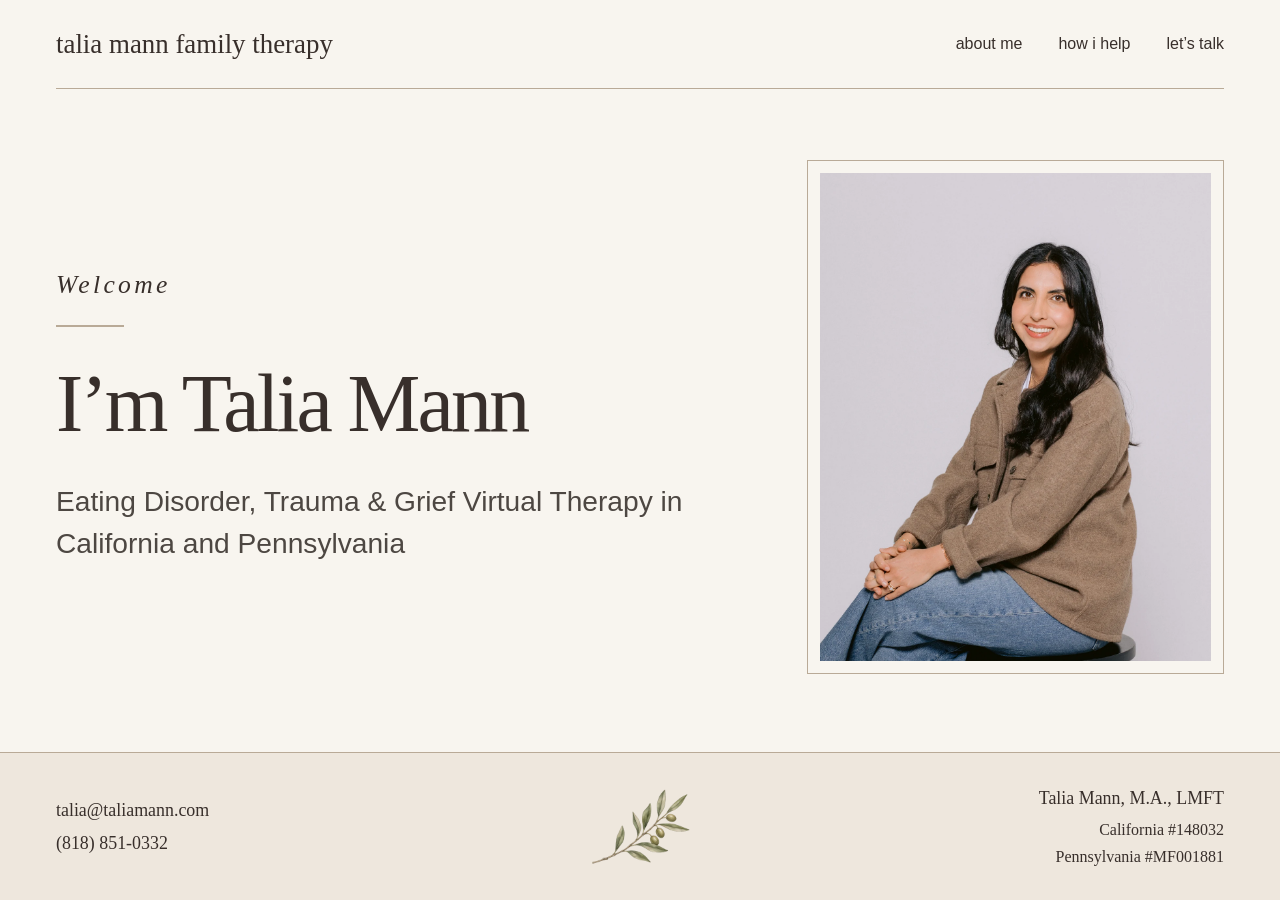
<file: index.html>
<!doctype html>
<html lang="en"><head><meta charset="utf-8"><meta name="viewport" content="width=device-width, initial-scale=1"><title>Talia Mann Family Therapy | Virtual Therapy in California &amp; Pennsylvania</title><meta name="description" content="Virtual therapy for eating disorders, trauma and grief in California and Pennsylvania with Talia Mann, M.A., LMFT."><link rel="canonical" href="https://www.taliamann.com/"><link rel="icon" type="image/svg+xml" href="data:image/svg+xml,%3Csvg xmlns='http://www.w3.org/2000/svg' viewBox='0 0 64 64'%3E%3Crect width='64' height='64' rx='12' fill='%23f7f3ed'/%3E%3Ctext x='32' y='44' text-anchor='middle' font-family='Georgia,serif' font-size='37' fill='%23392f29'%3Etm%3C/text%3E%3C/svg%3E"><link rel="stylesheet" href="site.css"></head><body>
<a class="skip-link" href="#main">Skip to content</a><header class="site-header wrap"><a class="brand" href="index.html">talia mann family therapy</a><nav aria-label="Main navigation"><a href="about.html">about me</a><a href="how-i-help.html">how i help</a><a href="contact.html">let’s talk</a></nav></header>
<main id="main" class="home-main wrap"><section class="home-hero" aria-labelledby="page-title">
<div class="home-copy"><p class="eyebrow">Welcome</p><h1 id="page-title">I’m Talia Mann</h1><p class="specialties">Eating Disorder, Trauma &amp; Grief Virtual Therapy in California and Pennsylvania</p></div>
<figure class="portrait-frame"><img class="home-photo" src="talia-home.webp" alt="Talia Mann seated in a brown jacket" width="1200" height="1500" fetchpriority="high"></figure>
</section></main>
<footer class="site-footer"><div class="footer-inner">
<address><a href="mailto:talia@taliamann.com">talia@taliamann.com</a><a href="tel:+18188510332">(818) 851-0332</a></address>
<img class="sprig" src="olive-sprig.webp" alt="" width="120" height="80" loading="lazy">
<div class="credentials"><p class="credential-name">Talia Mann, M.A., LMFT</p><p>California #148032</p><p>Pennsylvania #MF001881</p></div>
</div></footer>
</body></html>
</file>
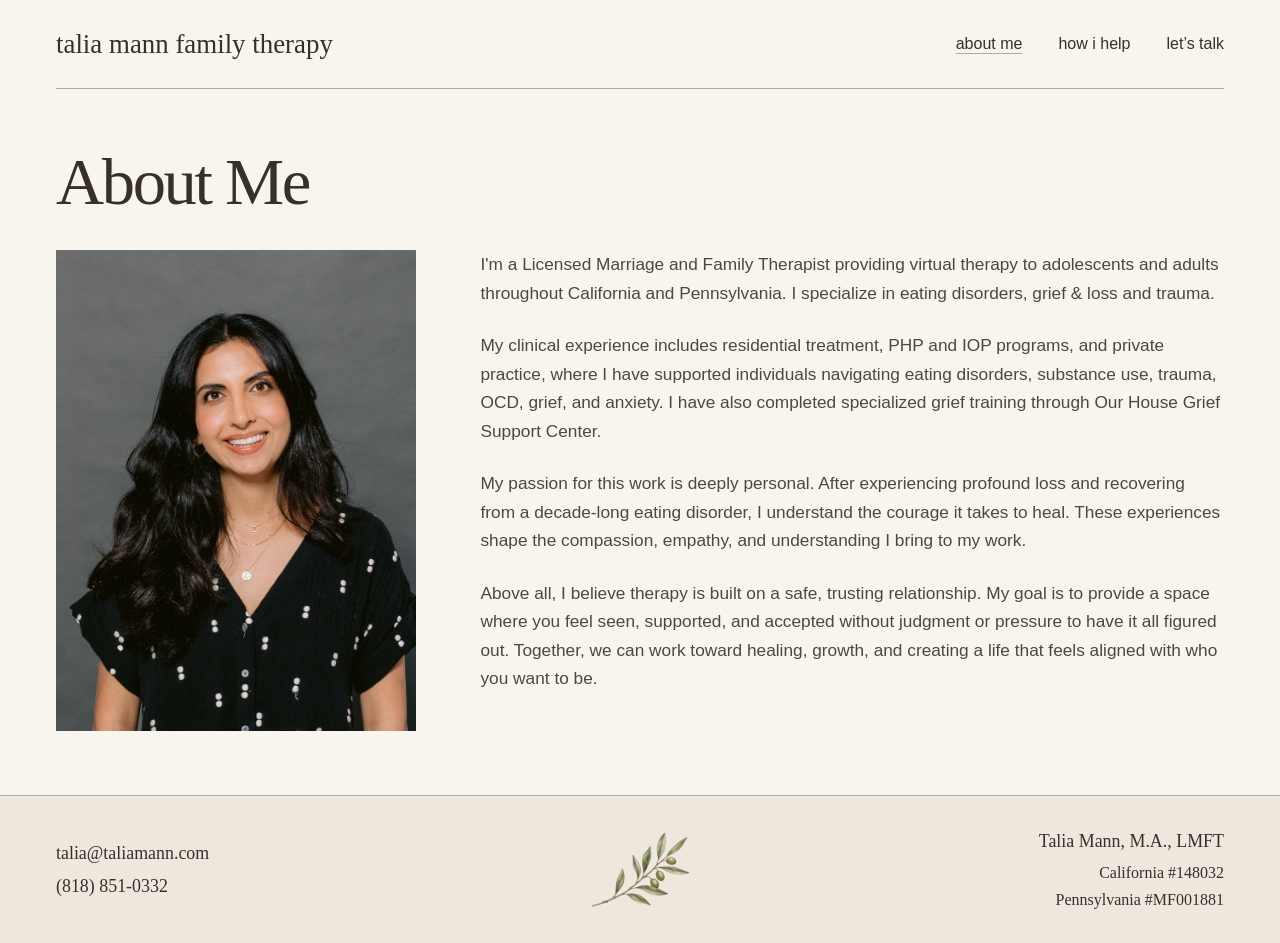
<file: about.html>
<!doctype html>
<html lang="en"><head><meta charset="utf-8"><meta name="viewport" content="width=device-width, initial-scale=1"><title>About Me | Talia Mann Family Therapy</title><meta name="description" content="Meet Talia Mann, a Licensed Marriage and Family Therapist providing virtual therapy to adolescents and adults in California and Pennsylvania."><link rel="canonical" href="https://www.taliamann.com/about.html"><link rel="icon" type="image/svg+xml" href="data:image/svg+xml,%3Csvg xmlns='http://www.w3.org/2000/svg' viewBox='0 0 64 64'%3E%3Crect width='64' height='64' rx='12' fill='%23f7f3ed'/%3E%3Ctext x='32' y='44' text-anchor='middle' font-family='Georgia,serif' font-size='37' fill='%23392f29'%3Etm%3C/text%3E%3C/svg%3E"><link rel="stylesheet" href="site.css"></head><body>
<a class="skip-link" href="#main">Skip to content</a><header class="site-header wrap"><a class="brand" href="index.html">talia mann family therapy</a><nav aria-label="Main navigation"><a href="about.html" aria-current="page">about me</a><a href="how-i-help.html">how i help</a><a href="contact.html">let’s talk</a></nav></header>
<main id="main" class="about-main wrap"><h1 id="page-title">About Me</h1><div class="about-layout"><figure class="about-portrait"><img src="talia-about.webp" alt="Talia Mann smiling in a black blouse" width="1200" height="1129" fetchpriority="high"></figure><div class="bio"><p>I&#x27;m a Licensed Marriage and Family Therapist providing virtual therapy to adolescents and adults throughout California and Pennsylvania. I specialize in eating disorders, grief &amp; loss and trauma.</p><p>My clinical experience includes residential treatment, PHP and IOP programs, and private practice, where I have supported individuals navigating eating disorders, substance use, trauma, OCD, grief, and anxiety. I have also completed specialized grief training through Our House Grief Support Center.</p><p>My passion for this work is deeply personal. After experiencing profound loss and recovering from a decade-long eating disorder, I understand the courage it takes to heal. These experiences shape the compassion, empathy, and understanding I bring to my work.</p><p>Above all, I believe therapy is built on a safe, trusting relationship. My goal is to provide a space where you feel seen, supported, and accepted without judgment or pressure to have it all figured out. Together, we can work toward healing, growth, and creating a life that feels aligned with who you want to be.</p></div></div></main>
<footer class="site-footer"><div class="footer-inner">
<address><a href="mailto:talia@taliamann.com">talia@taliamann.com</a><a href="tel:+18188510332">(818) 851-0332</a></address>
<img class="sprig" src="olive-sprig.webp" alt="" width="120" height="80" loading="lazy">
<div class="credentials"><p class="credential-name">Talia Mann, M.A., LMFT</p><p>California #148032</p><p>Pennsylvania #MF001881</p></div>
</div></footer>
</body></html>
</file>
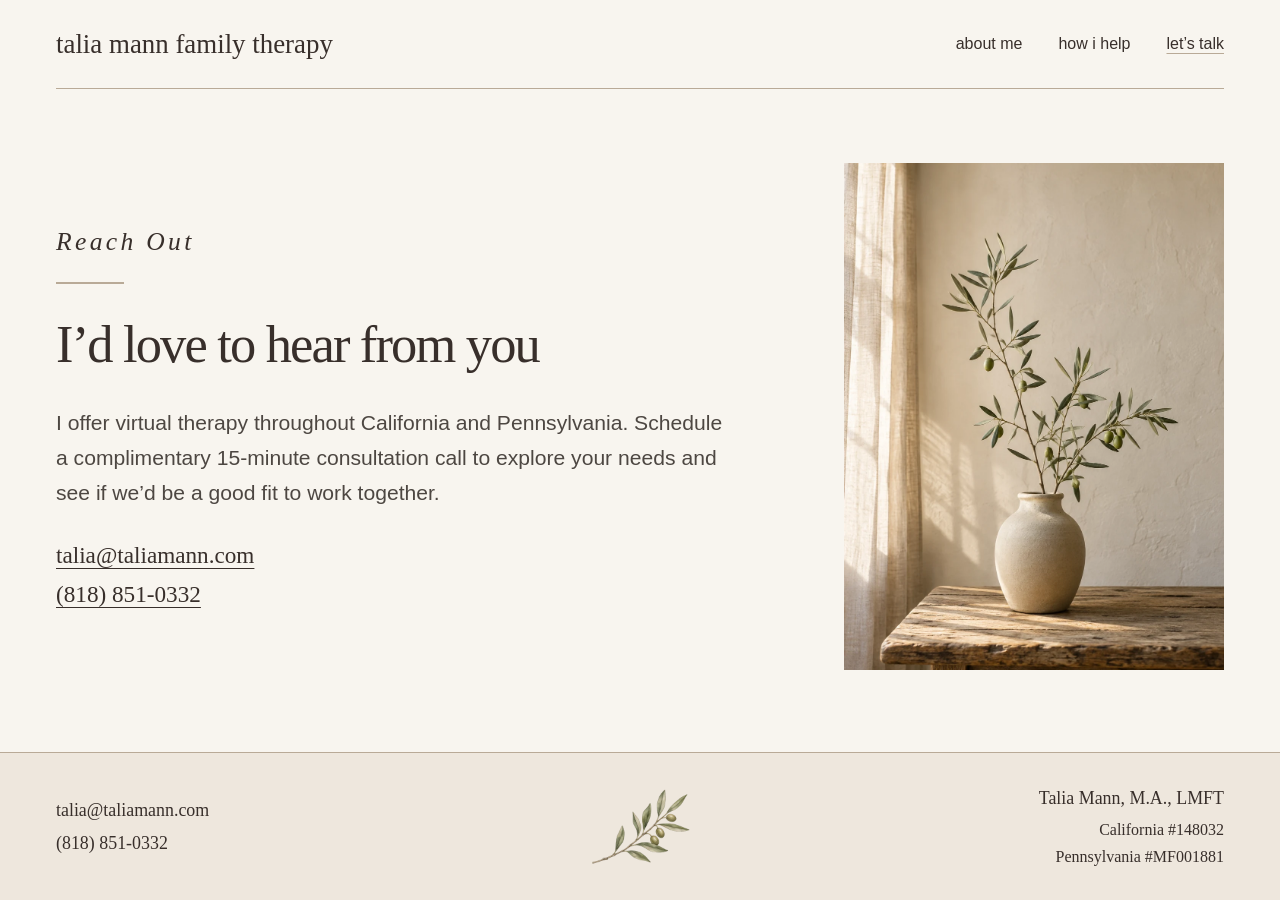
<file: contact.html>
<!doctype html>
<html lang="en"><head><meta charset="utf-8"><meta name="viewport" content="width=device-width, initial-scale=1"><title>Let’s Talk | Talia Mann Family Therapy</title><meta name="description" content="Contact Talia Mann to explore your needs and schedule a complimentary 15-minute consultation call."><link rel="canonical" href="https://www.taliamann.com/contact.html"><link rel="icon" type="image/svg+xml" href="data:image/svg+xml,%3Csvg xmlns='http://www.w3.org/2000/svg' viewBox='0 0 64 64'%3E%3Crect width='64' height='64' rx='12' fill='%23f7f3ed'/%3E%3Ctext x='32' y='44' text-anchor='middle' font-family='Georgia,serif' font-size='37' fill='%23392f29'%3Etm%3C/text%3E%3C/svg%3E"><link rel="stylesheet" href="site.css"></head><body>
<a class="skip-link" href="#main">Skip to content</a><header class="site-header wrap"><a class="brand" href="index.html">talia mann family therapy</a><nav aria-label="Main navigation"><a href="about.html">about me</a><a href="how-i-help.html">how i help</a><a href="contact.html" aria-current="page">let’s talk</a></nav></header>
<main id="main" class="contact-main wrap"><section class="contact-layout" aria-labelledby="page-title"><div class="contact-copy"><p class="eyebrow">Reach Out</p><h1 id="page-title">I’d love to hear from you</h1><p>I offer virtual therapy throughout California and Pennsylvania. Schedule a complimentary 15-minute consultation call to explore your needs and see if we’d be a good fit to work together.</p><address class="contact-links"><a href="mailto:talia@taliamann.com">talia@taliamann.com</a><a href="tel:+18188510332">(818) 851-0332</a></address></div><figure class="contact-photo"><img src="olive-still-life.webp" alt="An olive branch in a ceramic vase in warm sunlight" width="1000" height="1500" fetchpriority="high"></figure></section></main>
<footer class="site-footer"><div class="footer-inner">
<address><a href="mailto:talia@taliamann.com">talia@taliamann.com</a><a href="tel:+18188510332">(818) 851-0332</a></address>
<img class="sprig" src="olive-sprig.webp" alt="" width="120" height="80" loading="lazy">
<div class="credentials"><p class="credential-name">Talia Mann, M.A., LMFT</p><p>California #148032</p><p>Pennsylvania #MF001881</p></div>
</div></footer>
</body></html>
</file>
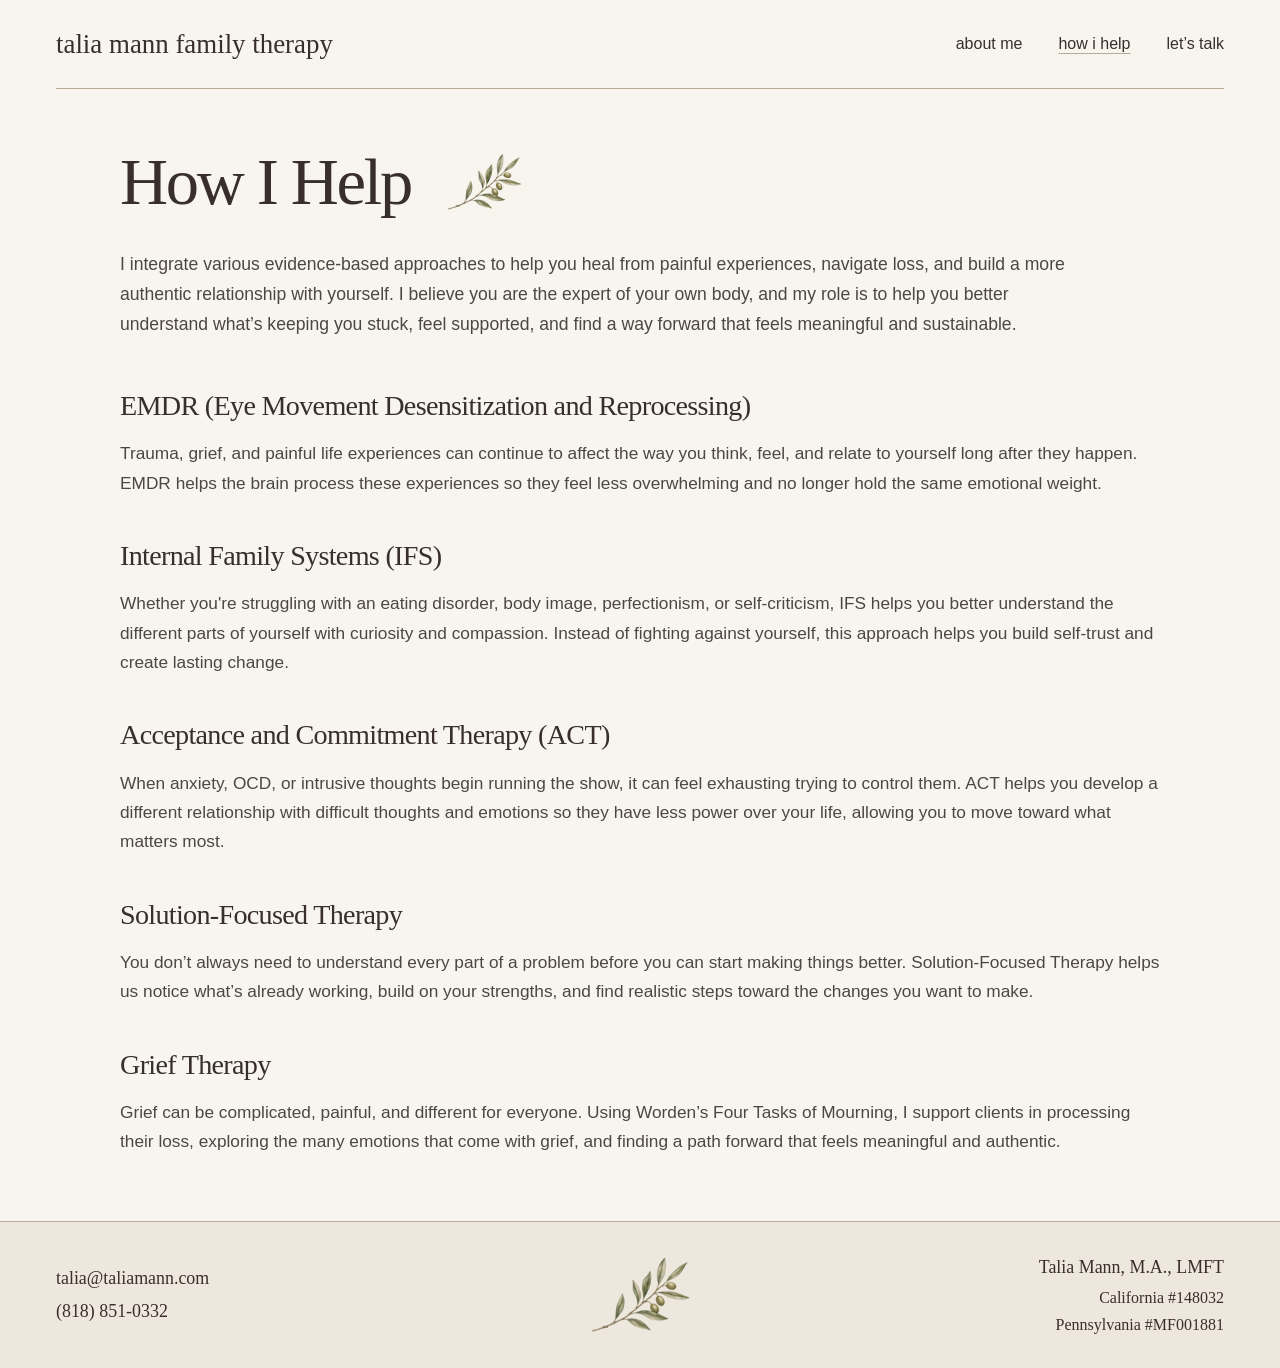
<file: how-i-help.html>
<!doctype html>
<html lang="en"><head><meta charset="utf-8"><meta name="viewport" content="width=device-width, initial-scale=1"><title>How I Help | Talia Mann Family Therapy</title><meta name="description" content="Learn about Talia Mann’s approach to therapy, including EMDR, IFS, ACT, Solution-Focused Therapy and Grief Therapy."><link rel="canonical" href="https://www.taliamann.com/how-i-help.html"><link rel="icon" type="image/svg+xml" href="data:image/svg+xml,%3Csvg xmlns='http://www.w3.org/2000/svg' viewBox='0 0 64 64'%3E%3Crect width='64' height='64' rx='12' fill='%23f7f3ed'/%3E%3Ctext x='32' y='44' text-anchor='middle' font-family='Georgia,serif' font-size='37' fill='%23392f29'%3Etm%3C/text%3E%3C/svg%3E"><link rel="stylesheet" href="site.css"></head><body>
<a class="skip-link" href="#main">Skip to content</a><header class="site-header wrap"><a class="brand" href="index.html">talia mann family therapy</a><nav aria-label="Main navigation"><a href="about.html">about me</a><a href="how-i-help.html" aria-current="page">how i help</a><a href="contact.html">let’s talk</a></nav></header>
<main id="main" class="help-main wrap"><div class="help-heading"><h1 id="page-title">How I Help</h1><img class="sprig" src="olive-sprig.webp" alt="" width="120" height="80" loading="lazy"></div><p class="help-intro">I integrate various evidence-based approaches to help you heal from painful experiences, navigate loss, and build a more authentic relationship with yourself. I believe you are the expert of your own body, and my role is to help you better understand what’s keeping you stuck, feel supported, and find a way forward that feels meaningful and sustainable.</p><div class="approaches"><section><h2>EMDR (Eye Movement Desensitization and Reprocessing)</h2><p>Trauma, grief, and painful life experiences can continue to affect the way you think, feel, and relate to yourself long after they happen. EMDR helps the brain process these experiences so they feel less overwhelming and no longer hold the same emotional weight.</p></section><section><h2>Internal Family Systems (IFS)</h2><p>Whether you&#x27;re struggling with an eating disorder, body image, perfectionism, or self-criticism, IFS helps you better understand the different parts of yourself with curiosity and compassion. Instead of fighting against yourself, this approach helps you build self-trust and create lasting change.</p></section><section><h2>Acceptance and Commitment Therapy (ACT)</h2><p>When anxiety, OCD, or intrusive thoughts begin running the show, it can feel exhausting trying to control them. ACT helps you develop a different relationship with difficult thoughts and emotions so they have less power over your life, allowing you to move toward what matters most.</p></section><section><h2>Solution-Focused Therapy</h2><p>You don’t always need to understand every part of a problem before you can start making things better. Solution-Focused Therapy helps us notice what’s already working, build on your strengths, and find realistic steps toward the changes you want to make.</p></section><section><h2>Grief Therapy</h2><p>Grief can be complicated, painful, and different for everyone. Using Worden’s Four Tasks of Mourning, I support clients in processing their loss, exploring the many emotions that come with grief, and finding a path forward that feels meaningful and authentic.</p></section></div></main>
<footer class="site-footer"><div class="footer-inner">
<address><a href="mailto:talia@taliamann.com">talia@taliamann.com</a><a href="tel:+18188510332">(818) 851-0332</a></address>
<img class="sprig" src="olive-sprig.webp" alt="" width="120" height="80" loading="lazy">
<div class="credentials"><p class="credential-name">Talia Mann, M.A., LMFT</p><p>California #148032</p><p>Pennsylvania #MF001881</p></div>
</div></footer>
</body></html>
</file>
<file: site.css>
:root{--paper:#f8f5ef;--ink:#382f2b;--body:#4d4742;--muted:#776a5e;--line:#b9aa97;--footer:#eee7dd;--serif:Georgia,'Times New Roman',serif;--sans:'Helvetica Neue',Helvetica,Arial,sans-serif}
*{box-sizing:border-box}html{font-size:16px;scroll-behavior:smooth}body{margin:0;background:var(--paper);color:var(--ink);font-family:var(--sans);font-weight:400;-webkit-font-smoothing:antialiased;display:flex;flex-direction:column;min-height:100svh}a{color:inherit;text-underline-offset:.22em;text-decoration-thickness:1px}a:hover{color:#805b43}a:focus-visible{outline:2px solid #805b43;outline-offset:6px}img{display:block;max-width:100%;height:auto}figure,p{margin:0}.wrap{width:calc(100% - 112px);max-width:1296px;margin-inline:auto}.site-header{display:flex;align-items:center;justify-content:space-between;gap:36px;padding-block:28px;border-bottom:1px solid var(--line)}.brand{font-family:var(--serif);font-size:clamp(1.35rem,2.1vw,2rem);text-decoration:none;line-height:1.2;letter-spacing:0;white-space:nowrap}.site-header nav{display:flex;align-items:center;gap:36px;font-size:1rem;line-height:1.4}.site-header nav a{text-decoration:none;white-space:nowrap}.site-header nav a[aria-current=page]{text-decoration:underline;text-decoration-color:var(--line)}.skip-link{position:fixed;top:-100px;left:16px;background:var(--ink);color:white;padding:14px;z-index:3}.skip-link:focus{top:10px}h1,h2{font-family:var(--serif);font-weight:400;margin:0;line-height:1.1;letter-spacing:-.035em}h1{font-size:clamp(2.7rem,5.2vw,4.7rem)}h2{font-size:clamp(1.45rem,2.2vw,2rem);letter-spacing:-.025em;line-height:1.25}main{flex:1}.eyebrow{font-family:var(--serif);font-style:italic;font-size:1.6rem;letter-spacing:.13em;line-height:1.3}.eyebrow:after{content:'';display:block;width:68px;height:2px;background:var(--line);margin-top:24px}.home-main{display:flex;align-items:center;padding-block:56px 64px}.home-hero{display:grid;grid-template-columns:minmax(0,1.65fr) minmax(0,1fr);align-items:center;gap:64px;width:100%}.home-copy h1{font-size:clamp(3.1rem,6.4vw,5.9rem);margin-top:32px;white-space:nowrap}.specialties{font-size:clamp(1.3rem,2.2vw,2rem);font-weight:300;line-height:1.5;margin-top:32px;max-width:740px;color:var(--body)}.portrait-frame{padding:12px;border:1px solid var(--line);max-width:420px;width:100%;justify-self:end}.home-photo{width:100%;aspect-ratio:4/5;object-fit:cover;object-position:center}.site-footer{background:var(--footer);border-top:1px solid var(--line);margin-top:0}.footer-inner{max-width:1296px;width:calc(100% - 112px);margin:auto;display:grid;grid-template-columns:1fr 140px 1fr;align-items:center;gap:28px;padding-block:30px}.site-footer address{font-family:var(--serif);font-style:normal;font-size:1.12rem;display:flex;flex-direction:column;gap:12px}.site-footer a{text-decoration:none}.site-footer a:hover{text-decoration:underline}.sprig{width:120px;height:80px;object-fit:contain}.footer-inner>.sprig{justify-self:center}.credentials{text-align:right;font-family:var(--serif);font-size:1rem;line-height:1.7}.credential-name{font-size:1.12rem;margin-bottom:2px}.about-main{padding-block:56px 64px}.about-layout{display:grid;grid-template-columns:minmax(240px,.8fr) minmax(0,1.65fr);gap:64px;margin-top:32px;align-items:start}.about-portrait{max-width:380px;width:100%}.about-portrait img{width:100%;aspect-ratio:3/4;object-fit:cover;object-position:20% 36%}.bio{font-size:1.08rem;line-height:1.65;color:var(--body)}.bio p+p{margin-top:24px}.help-main{max-width:1040px;padding-block:56px 64px}.help-heading{display:flex;align-items:center;gap:28px}.help-heading .sprig{width:90px;height:70px}.help-intro{font-size:1.1rem;line-height:1.7;margin-top:32px;color:var(--body);max-width:980px}.approaches{margin-top:48px}.approaches section+section{margin-top:40px}.approaches p{font-size:1.08rem;line-height:1.7;margin-top:16px;color:var(--body)}.contact-main{display:flex;align-items:center;padding-block:56px 64px}.contact-layout{display:grid;grid-template-columns:minmax(0,1.65fr) minmax(0,1fr);align-items:center;gap:64px;width:100%}.contact-copy h1{font-size:clamp(2.7rem,4.1vw,3.8rem);margin-top:32px;max-width:720px}.contact-copy>p:not(.eyebrow){font-size:clamp(1.15rem,1.65vw,1.45rem);line-height:1.65;margin-top:32px;max-width:680px;color:var(--body)}.contact-links{margin-top:32px;display:flex;flex-direction:column;gap:12px;font-style:normal;font-family:var(--serif);font-size:1.45rem}.contact-photo{max-width:380px;justify-self:end}.contact-photo img{width:100%;aspect-ratio:3/4;object-fit:cover}.error-page{padding-block:100px}.error-page p{margin-top:30px}
@media(min-width:1500px){.home-main,.contact-main,.about-main,.help-main{padding-block:72px}}
@media(max-width:1000px){.wrap,.footer-inner{width:calc(100% - 64px)}.site-header{gap:20px}.site-header nav{gap:22px}.home-hero,.contact-layout{gap:32px}.home-copy h1{font-size:clamp(2.8rem,6vw,4rem)}.about-layout{gap:32px;grid-template-columns:minmax(200px,.8fr) minmax(0,1.5fr)}.bio{font-size:1rem}.footer-inner{grid-template-columns:1fr 90px 1fr;gap:16px}.sprig{max-width:90px}.site-footer address,.credential-name{font-size:1rem}.credentials{font-size:.92rem}}
@media(max-width:700px){.wrap,.footer-inner{width:calc(100% - 40px)}.site-header{display:block;padding-block:20px}.brand{font-size:1.55rem;white-space:normal}.site-header nav{justify-content:flex-start;gap:14px;margin-top:23px;font-size:.95rem}.home-main,.contact-main{padding-block:40px 48px}.home-hero,.contact-layout{grid-template-columns:1fr;gap:32px}.eyebrow{font-size:1.25rem}.eyebrow:after{margin-top:17px;width:52px}.home-copy h1{font-size:clamp(2.6rem,10.4vw,4.2rem);margin-top:24px;white-space:normal}.specialties{font-size:1.3rem;margin-top:24px;max-width:450px}.portrait-frame{max-width:310px;justify-self:center;padding:9px}.footer-inner{grid-template-columns:1fr;text-align:center;gap:22px;padding-block:30px}.credentials{text-align:center;font-size:.95rem}.site-footer address{font-size:1.05rem;gap:10px}.footer-inner>.sprig{grid-row:2;height:52px;width:80px}.about-main{padding-block:40px 48px}.about-layout{grid-template-columns:1fr;gap:32px;margin-top:24px}.about-portrait{max-width:300px;justify-self:center}.bio{font-size:1.05rem;line-height:1.7}.bio p+p{margin-top:24px}.help-main{padding-block:40px 48px}.help-heading{gap:12px}.help-heading .sprig{width:65px;height:52px}.help-intro,.approaches p{font-size:1.05rem}.help-intro{margin-top:24px}.approaches{margin-top:38px}.approaches section+section{margin-top:34px}.contact-copy h1{font-size:2.8rem;margin-top:24px}.contact-copy>p:not(.eyebrow){font-size:1.12rem;margin-top:24px}.contact-links{font-size:1.3rem;overflow-wrap:anywhere;margin-top:24px}.contact-photo{max-width:300px;justify-self:center}.site-footer{margin-top:0}}
@media(prefers-reduced-motion:reduce){html{scroll-behavior:auto}}

@media(max-width:700px){.site-header nav{flex-wrap:wrap;row-gap:8px}.site-header nav a{display:inline-block;padding-block:12px}.site-footer address a{display:inline-block;padding-block:12px}.contact-links{gap:18px}.contact-links a{display:inline-block;padding-block:10px}}
a:active{color:#805b43}
</file>
